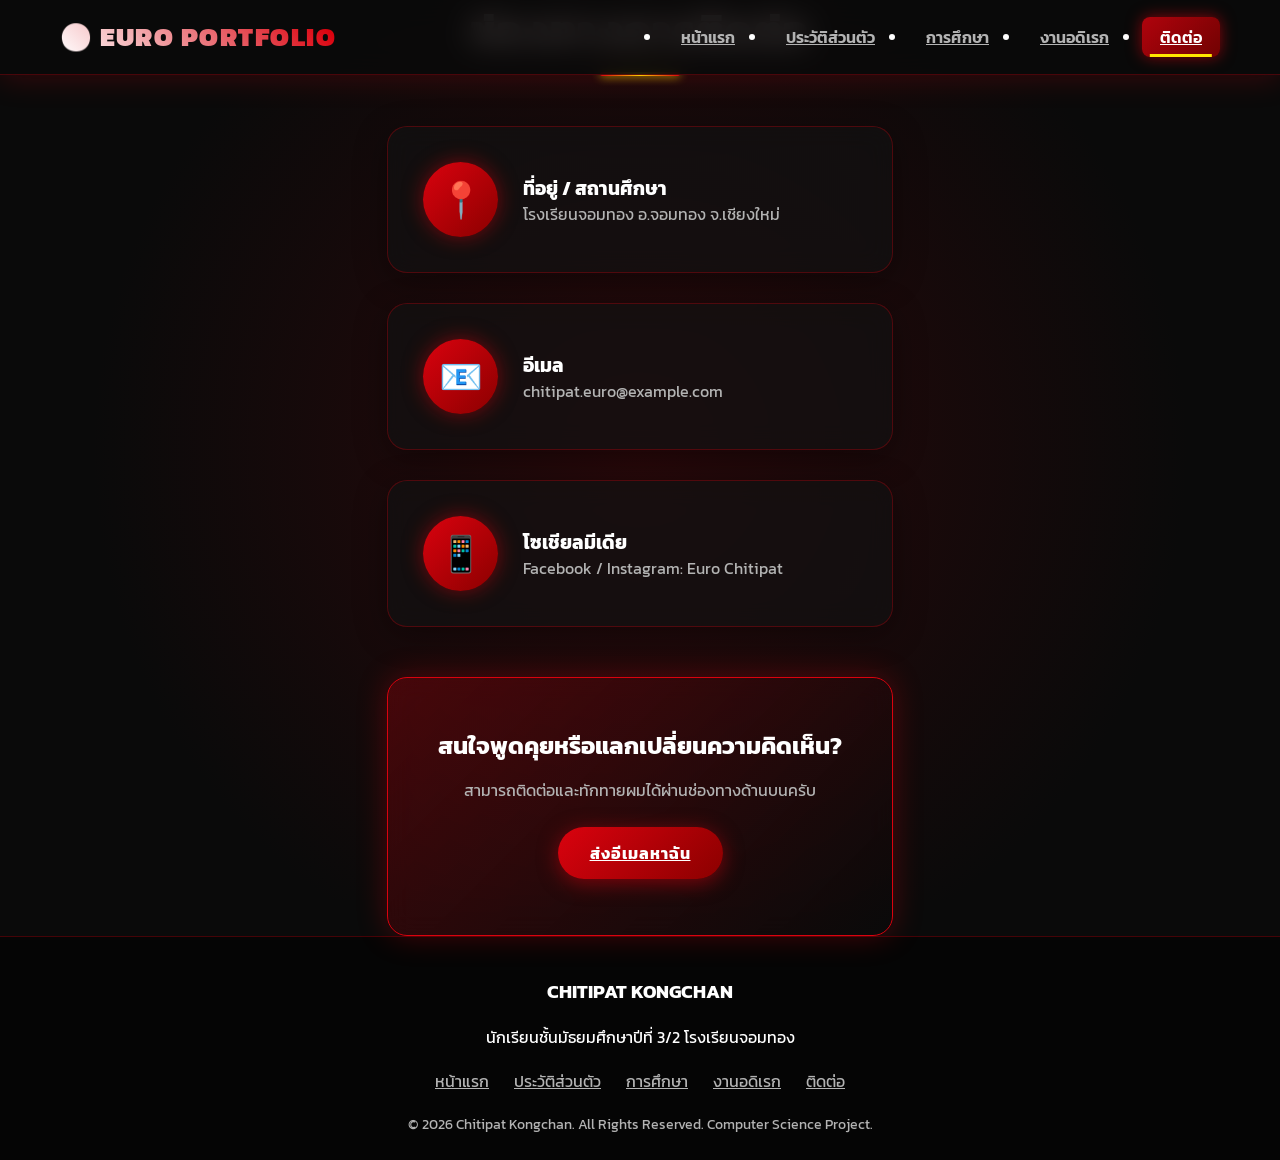
<file: contact.html>
<!DOCTYPE html>
<html lang="th">
<head>
  <meta charset="UTF-8">
  <meta name="viewport" content="width=device-width, initial-scale=1.0">
  <title>ติดต่อ | Euro Chitipat Portfolio</title>
  <link rel="stylesheet" href="style.css">
  <link href="https://fonts.googleapis.com/css2?family=Kanit:wght@300;400;600;700&display=swap" rel="stylesheet">
</head>
<body>

  <header class="navbar">
    <div class="nav-container">
      <div class="logo">
        <span>⚽ EURO PORTFOLIO</span>
      </div>
      <nav>
        <ul class="nav-menu">
          <li><a href="index.html" class="nav-link">หน้าแรก</a></li>
          <li><a href="profile.html" class="nav-link">ประวัติส่วนตัว</a></li>
          <li><a href="education.html" class="nav-link">การศึกษา</a></li>
          <li><a href="hobby.html" class="nav-link">งานอดิเรก</a></li>
          <li><a href="contact.html" class="nav-link active">ติดต่อ</a></li>
        </ul>
      </nav>
    </div>
  </header>

  <main class="container">
    <h1 class="section-title">ช่องทางการติดต่อ</h1>

    <div class="contact-grid">
      <div class="glass-card contact-card">
        <div class="contact-icon">📍</div>
        <div>
          <h3>ที่อยู่ / สถานศึกษา</h3>
          <p style="color: var(--text-muted);">โรงเรียนจอมทอง อ.จอมทอง จ.เชียงใหม่</p>
        </div>
      </div>

      <div class="glass-card contact-card">
        <div class="contact-icon">📧</div>
        <div>
          <h3>อีเมล</h3>
          <p style="color: var(--text-muted);">chitipat.euro@example.com</p>
        </div>
      </div>

      <div class="glass-card contact-card">
        <div class="contact-icon">📱</div>
        <div>
          <h3>โซเชียลมีเดีย</h3>
          <p style="color: var(--text-muted);">Facebook / Instagram: Euro Chitipat</p>
        </div>
      </div>
    </div>

    <div class="glass-card cta-box">
      <h2>สนใจพูดคุยหรือแลกเปลี่ยนความคิดเห็น?</h2>
      <p style="color: var(--text-muted); margin: 15px 0 25px;">สามารถติดต่อและทักทายผมได้ผ่านช่องทางด้านบนครับ</p>
      <a href="mailto:chitipat.euro@example.com" class="btn btn-primary">ส่งอีเมลหาฉัน</a>
    </div>
  </main>

  <footer class="footer">
    <div class="container footer-container">
      <h3>CHITIPAT KONGCHAN</h3>
      <p>นักเรียนชั้นมัธยมศึกษาปีที่ 3/2 โรงเรียนจอมทอง</p>
      <div class="footer-links">
        <a href="index.html">หน้าแรก</a>
        <a href="profile.html">ประวัติส่วนตัว</a>
        <a href="education.html">การศึกษา</a>
        <a href="hobby.html">งานอดิเรก</a>
        <a href="contact.html">ติดต่อ</a>
      </div>
      <div class="copyright">
        &copy; 2026 Chitipat Kongchan. All Rights Reserved. Computer Science Project.
      </div>
    </div>
  </footer>

</body>
</html>
</file>
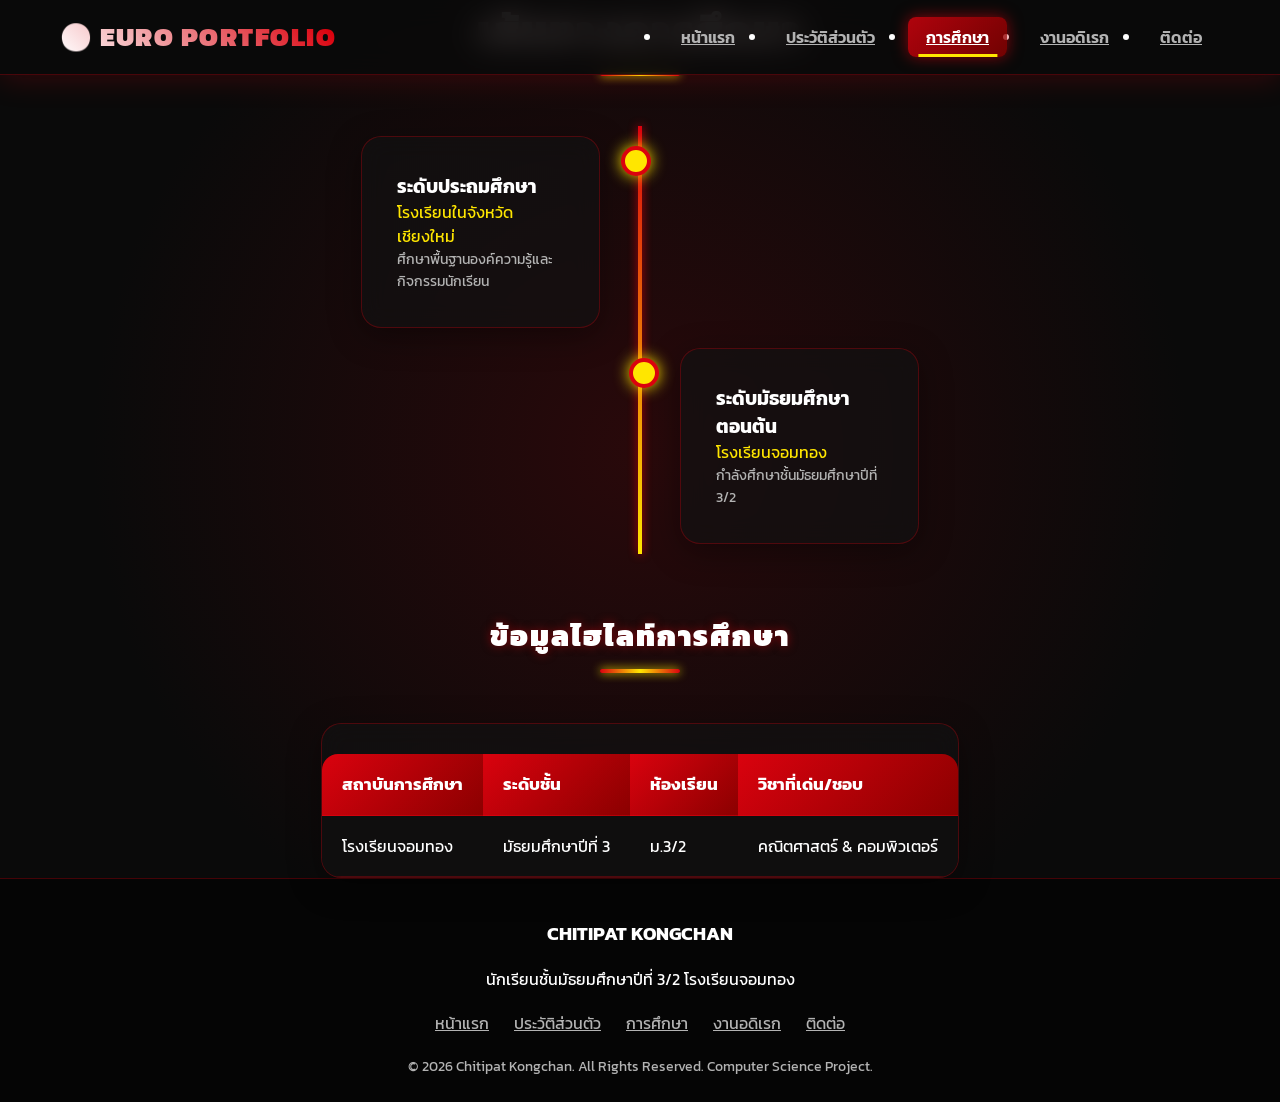
<file: education.html>
<!DOCTYPE html>
<html lang="th">
<head>
  <meta charset="UTF-8">
  <meta name="viewport" content="width=device-width, initial-scale=1.0">
  <title>การศึกษา | Euro Chitipat Portfolio</title>
  <link rel="stylesheet" href="style.css">
  <link href="https://fonts.googleapis.com/css2?family=Kanit:wght@300;400;600;700&display=swap" rel="stylesheet">
</head>
<body>

  <header class="navbar">
    <div class="nav-container">
      <div class="logo">
        <span>⚽ EURO PORTFOLIO</span>
      </div>
      <nav>
        <ul class="nav-menu">
          <li><a href="index.html" class="nav-link">หน้าแรก</a></li>
          <li><a href="profile.html" class="nav-link">ประวัติส่วนตัว</a></li>
          <li><a href="education.html" class="nav-link active">การศึกษา</a></li>
          <li><a href="hobby.html" class="nav-link">งานอดิเรก</a></li>
          <li><a href="contact.html" class="nav-link">ติดต่อ</a></li>
        </ul>
      </nav>
    </div>
  </header>

  <main class="container">
    <h1 class="section-title">เส้นทางการศึกษา</h1>

    <div class="timeline">
      <div class="timeline-container left">
        <div class="glass-card">
          <h3>ระดับประถมศึกษา</h3>
          <p style="color: var(--accent-gold);">โรงเรียนในจังหวัดเชียงใหม่</p>
          <p style="color: var(--text-muted); font-size: 0.9rem;">ศึกษาพื้นฐานองค์ความรู้และกิจกรรมนักเรียน</p>
        </div>
      </div>
      <div class="timeline-container right">
        <div class="glass-card">
          <h3>ระดับมัธยมศึกษาตอนต้น</h3>
          <p style="color: var(--accent-gold);">โรงเรียนจอมทอง</p>

          <p style="color: var(--text-muted); font-size: 0.9rem;">กำลังศึกษาชั้นมัธยมศึกษาปีที่ 3/2</p>
        </div>
      </div>
    </div>

    <h2 class="section-title" style="font-size: 1.8rem; margin-top: 50px;">ข้อมูลไฮไลท์การศึกษา</h2>
    <div class="glass-card" style="padding: 0; overflow-x: auto;">
      <table class="education-table">
        <thead>
          <tr>
            <th>สถาบันการศึกษา</th>
            <th>ระดับชั้น</th>
            <th>ห้องเรียน</th>
            <th>วิชาที่เด่น/ชอบ</th>
          </tr>
        </thead>
        <tbody>
          <tr>
            <td>โรงเรียนจอมทอง</td>
            <td>มัธยมศึกษาปีที่ 3</td>
            <td>ม.3/2</td>
            <td>คณิตศาสตร์ & คอมพิวเตอร์</td>
          </tr>
        </tbody>
      </table>
    </div>
  </main>

  <footer class="footer">
    <div class="container footer-container">
      <h3>CHITIPAT KONGCHAN</h3>
      <p>นักเรียนชั้นมัธยมศึกษาปีที่ 3/2 โรงเรียนจอมทอง</p>
      <div class="footer-links">
        <a href="index.html">หน้าแรก</a>
        <a href="profile.html">ประวัติส่วนตัว</a>
        <a href="education.html">การศึกษา</a>
        <a href="hobby.html">งานอดิเรก</a>
        <a href="contact.html">ติดต่อ</a>
      </div>
      <div class="copyright">
        &copy; 2026 Chitipat Kongchan. All Rights Reserved. Computer Science Project.
      </div>
    </div>
  </footer>

</body>
</html>
</file>
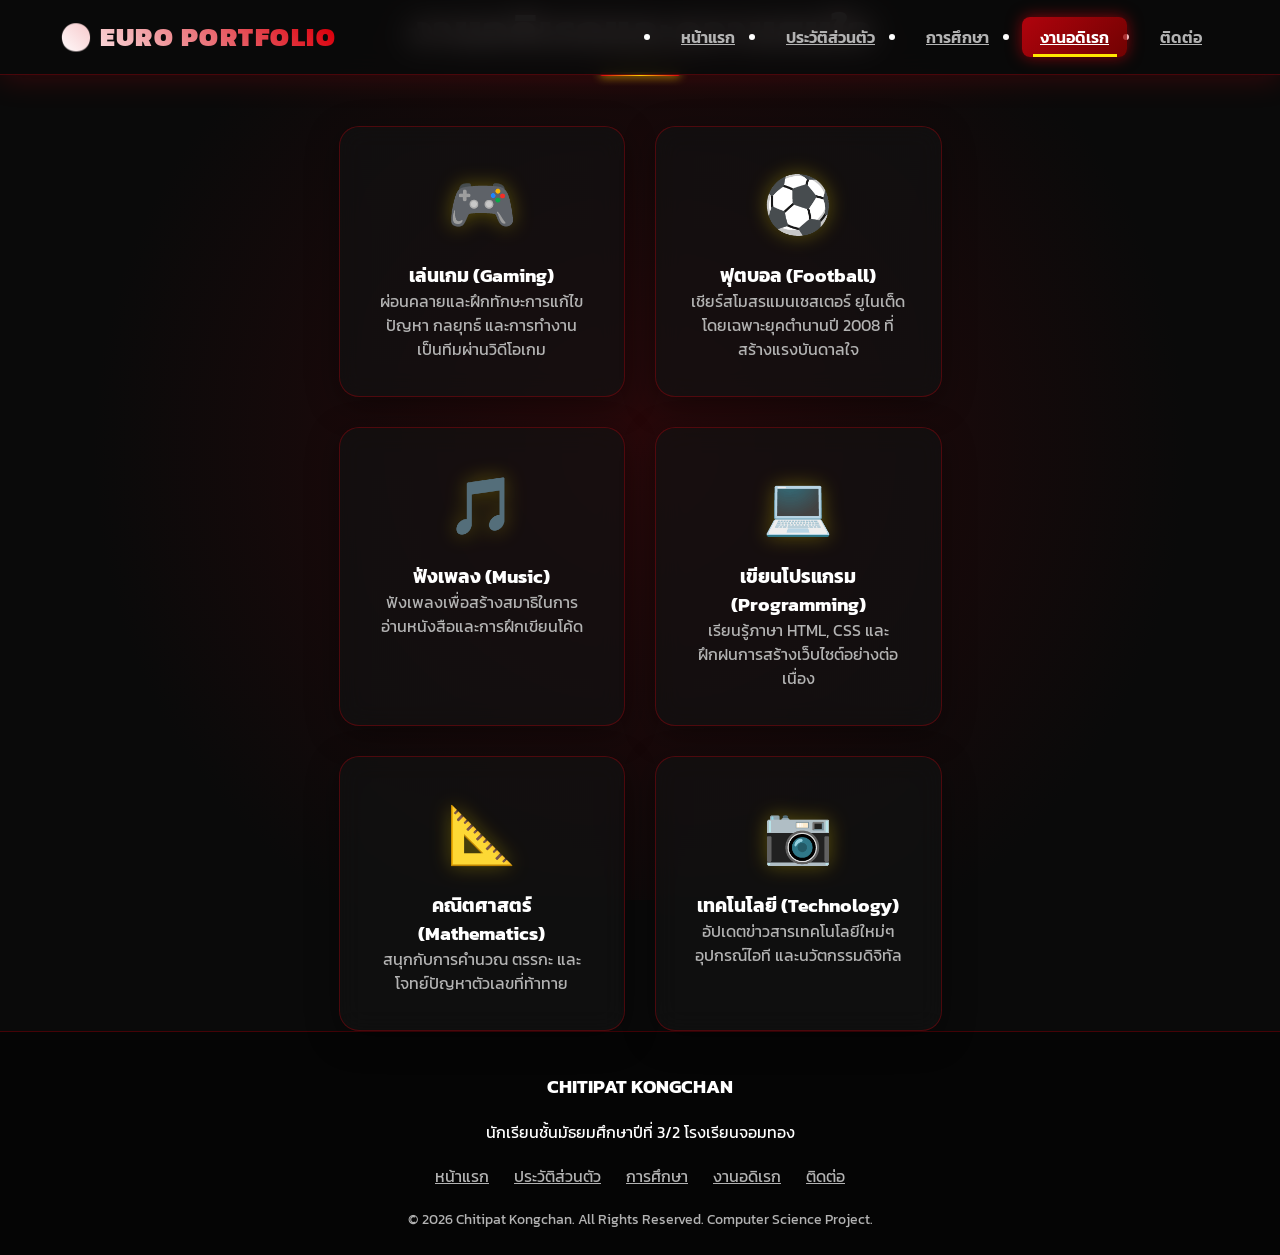
<file: hobby.html>
<!DOCTYPE html>
<html lang="th">
<head>
  <meta charset="UTF-8">
  <meta name="viewport" content="width=device-width, initial-scale=1.0">
  <title>งานอดิเรกและความสนใจ | Euro Chitipat Portfolio</title>
  <link rel="stylesheet" href="style.css">
  <link href="https://fonts.googleapis.com/css2?family=Kanit:wght@300;400;600;700&display=swap" rel="stylesheet">
</head>
<body>

  <header class="navbar">
    <div class="nav-container">
      <div class="logo">
        <span>⚽ EURO PORTFOLIO</span>
      </div>
      <nav>
        <ul class="nav-menu">
          <li><a href="index.html" class="nav-link">หน้าแรก</a></li>
          <li><a href="profile.html" class="nav-link">ประวัติส่วนตัว</a></li>
          <li><a href="education.html" class="nav-link">การศึกษา</a></li>
          <li><a href="hobby.html" class="nav-link active">งานอดิเรก</a></li>
          <li><a href="contact.html" class="nav-link">ติดต่อ</a></li>
        </ul>
      </nav>
    </div>
  </header>

  <main class="container">
    <h1 class="section-title">งานอดิเรกและความสนใจ</h1>

    <div class="hobby-grid">
      <div class="glass-card hobby-card">
        <div class="hobby-icon">🎮</div>
        <h3>เล่นเกม (Gaming)</h3>
        <p style="color: var(--text-muted);">ผ่อนคลายและฝึกทักษะการแก้ไขปัญหา กลยุทธ์ และการทำงานเป็นทีมผ่านวิดีโอเกม</p>
      </div>

      <div class="glass-card hobby-card">
        <div class="hobby-icon">⚽</div>
        <h3>ฟุตบอล (Football)</h3>
        <p style="color: var(--text-muted);">เชียร์สโมสรแมนเชสเตอร์ ยูไนเต็ด โดยเฉพาะยุคตำนานปี 2008 ที่สร้างแรงบันดาลใจ</p>
      </div>

      <div class="glass-card hobby-card">
        <div class="hobby-icon">🎵</div>
        <h3>ฟังเพลง (Music)</h3>
        <p style="color: var(--text-muted);">ฟังเพลงเพื่อสร้างสมาธิในการอ่านหนังสือและการฝึกเขียนโค้ด</p>
      </div>

      <div class="glass-card hobby-card">
        <div class="hobby-icon">💻</div>
        <h3>เขียนโปรแกรม (Programming)</h3>
        <p style="color: var(--text-muted);">เรียนรู้ภาษา HTML, CSS และฝึกฝนการสร้างเว็บไซต์อย่างต่อเนื่อง</p>
      </div>

      <div class="glass-card hobby-card">
        <div class="hobby-icon">📐</div>
        <h3>คณิตศาสตร์ (Mathematics)</h3>
        <p style="color: var(--text-muted);">สนุกกับการคำนวณ ตรรกะ และโจทย์ปัญหาตัวเลขที่ท้าทาย</p>
      </div>

      <div class="glass-card hobby-card">
        <div class="hobby-icon">📷</div>
        <h3>เทคโนโลยี (Technology)</h3>
        <p style="color: var(--text-muted);">อัปเดตข่าวสารเทคโนโลยีใหม่ๆ อุปกรณ์ไอที และนวัตกรรมดิจิทัล</p>
      </div>
    </div>
  </main>

  <footer class="footer">
    <div class="container footer-container">
      <h3>CHITIPAT KONGCHAN</h3>
      <p>นักเรียนชั้นมัธยมศึกษาปีที่ 3/2 โรงเรียนจอมทอง</p>
      <div class="footer-links">
        <a href="index.html">หน้าแรก</a>
        <a href="profile.html">ประวัติส่วนตัว</a>
        <a href="education.html">การศึกษา</a>
        <a href="hobby.html">งานอดิเรก</a>
        <a href="contact.html">ติดต่อ</a>
      </div>
      <div class="copyright">
        &copy; 2026 Chitipat Kongchan. All Rights Reserved. Computer Science Project.
      </div>
    </div>
  </footer>

</body>
</html>
</file>
<file: style.css>
/* ==========================================================================
   Manchester United 2008 Champion Theme - Advanced CSS Effects
   ========================================================================== */
@import url('https://fonts.googleapis.com/css2?family=Kanit:wght@300;400;600;700;900&display=swap');

:root {
  --primary-red: #da020e;
  --dark-red: #8b0000;
  --accent-gold: #ffe600;
  --dark-bg: #0a0a0a;
  --card-bg: rgba(18, 18, 18, 0.7);
  --card-border: rgba(218, 2, 14, 0.3);
  --glass-glow: rgba(218, 2, 14, 0.15);
  --text-main: #ffffff;
  --text-muted: #b3b3b3;
  --transition-fast: all 0.25s cubic-bezier(0.4, 0, 0.2, 1);
  --transition-smooth: all 0.5s cubic-bezier(0.175, 0.885, 0.32, 1.275);
}

* {
  margin: 0;
  padding: 0;
  box-sizing: border-box;
}

body {
  font-family: 'Kanit', sans-serif;
  background-color: var(--dark-bg);
  color: var(--text-main);
  min-height: 100vh;
  display: flex;
  flex-direction: column;
  overflow-x: hidden;
  
  /* ดึงรูปนักเตะ Man Utd 2008 มาเป็น Background หลัก + Parallax Effect */
  background-image: 
    radial-gradient(circle at center, rgba(218, 2, 14, 0.15) 0%, rgba(10, 10, 10, 0.85) 70%),
    linear-gradient(to bottom, rgba(10, 10, 10, 0.75), rgba(10, 10, 10, 0.95)),
    url('https://images.canvas.org/Gemini_Generated_Image_a2sji7a2sji7a2sj.jpe'); /* ใช้ภาพนักเตะแมนยู 2008 ที่ระบุ */
  background-size: cover;
  background-position: center top;
  background-attachment: fixed;
  background-repeat: no-repeat;
}

main {
  flex: 1;
  padding-top: 110px;
  padding-bottom: 60px;
  animation: fadeIn 0.8s ease-in-out;
}

/* ==========================================================================
   Navigation Bar (Glassmorphism & Neon Glow)
   ========================================================================== */
.navbar {
  position: fixed;
  top: 0;
  left: 0;
  width: 100%;
  z-index: 1000;
  background: rgba(10, 10, 10, 0.85);
  backdrop-filter: blur(15px);
  -webkit-backdrop-filter: blur(15px);
  border-bottom: 1px solid var(--card-border);
  padding: 18px 0;
  box-shadow: 0 4px 30px rgba(218, 2, 14, 0.2);
}

.nav-container {
  max-width: 1200px;
  margin: 0 auto;
  padding: 0 20px;
  display: flex;
  justify-content: space-between;
  align-items: center;
}

.logo {
  font-size: 1.6rem;
  font-weight: 900;
  letter-spacing: 1.5px;
  background: linear-gradient(45deg, #ffffff, var(--primary-red), var(--accent-gold));
  background-size: 200% auto;
  -webkit-background-clip: text;
  -webkit-text-fill-color: transparent;
  animation: shine 4s linear infinite;
}

.nav-menu {
  display: flex;
  gap: 15px;
}

.nav-link {
  position: relative;
  padding: 8px 18px;
  border-radius: 8px;
  font-weight: 600;
  transition: var(--transition-fast);
  color: var(--text-muted);
  overflow: hidden;
}

.nav-link::before {
  content: '';
  position: absolute;
  bottom: 0;
  left: 50%;
  width: 0;
  height: 3px;
  background: var(--accent-gold);
  transition: var(--transition-fast);
  transform: translateX(-50%);
}

.nav-link:hover::before,
.nav-link.active::before {
  width: 80%;
}

.nav-link:hover,
.nav-link.active {
  color: var(--text-main);
  background: linear-gradient(135deg, rgba(218, 2, 14, 0.8), rgba(139, 0, 0, 0.8));
  box-shadow: 0 0 15px rgba(218, 2, 14, 0.6);
  transform: translateY(-2px);
}

/* ==========================================================================
   UI Components & Interactive Effects
   ========================================================================== */
.container {
  max-width: 1200px;
  margin: 0 auto;
  padding: 0 20px;
}

.section-title {
  font-size: 2.5rem;
  font-weight: 900;
  text-align: center;
  margin-bottom: 50px;
  position: relative;
  text-transform: uppercase;
  letter-spacing: 2px;
  text-shadow: 0 0 10px rgba(218, 2, 14, 0.5);
}

.section-title::after {
  content: '';
  display: block;
  width: 80px;
  height: 4px;
  background: linear-gradient(90deg, var(--primary-red), var(--accent-gold), var(--primary-red));
  margin: 12px auto 0;
  border-radius: 2px;
  box-shadow: 0 0 10px var(--accent-gold);
}

.btn {
  display: inline-block;
  padding: 14px 32px;
  border-radius: 50px;
  font-weight: 700;
  text-transform: uppercase;
  letter-spacing: 1px;
  transition: var(--transition-smooth);
  cursor: pointer;
  border: none;
  position: relative;
  overflow: hidden;
  z-index: 1;
}

.btn-primary {
  background: linear-gradient(135deg, var(--primary-red), var(--dark-red));
  color: var(--text-main);
  box-shadow: 0 4px 20px rgba(218, 2, 14, 0.5);
}

.btn-primary:hover {
  transform: translateY(-5px) scale(1.03);
  box-shadow: 0 10px 25px rgba(218, 2, 14, 0.8), 0 0 15px var(--accent-gold);
}

.btn-outline {
  background: rgba(0, 0, 0, 0.5);
  color: var(--text-main);
  border: 2px solid var(--primary-red);
  backdrop-filter: blur(5px);
}

.btn-outline:hover {
  background: var(--primary-red);
  transform: translateY(-5px) scale(1.03);
  box-shadow: 0 10px 25px rgba(218, 2, 14, 0.6);
}

/* Glassmorphism Card Hover Lift Effect */
.glass-card {
  background: var(--card-bg);
  backdrop-filter: blur(12px);
  -webkit-backdrop-filter: blur(12px);
  border: 1px solid var(--card-border);
  border-radius: 20px;
  padding: 35px;
  transition: var(--transition-smooth);
  box-shadow: 0 8px 32px 0 rgba(0, 0, 0, 0.37);
  position: relative;
}

.glass-card:hover {
  transform: translateY(-10px) scale(1.01);
  border-color: var(--primary-red);
  box-shadow: 0 15px 35px rgba(218, 2, 14, 0.3), inset 0 0 15px var(--glass-glow);
}

/* ==========================================================================
   Hero Section Effects (index.html)
   ========================================================================== */
.hero {
  display: grid;
  grid-template-columns: 1.2fr 0.8fr;
  gap: 50px;
  align-items: center;
  padding: 40px 0 80px;
}

.hero-content h1 {
  font-size: 3.2rem;
  line-height: 1.15;
  margin-bottom: 15px;
  font-weight: 900;
}

.hero-subtitle {
  font-size: 1.6rem;
  color: var(--accent-gold);
  margin-bottom: 20px;
  font-weight: 600;
  text-shadow: 0 0 8px rgba(255, 230, 0, 0.4);
}

.hero-description {
  color: var(--text-muted);
  font-size: 1.15rem;
  margin-bottom: 35px;
  line-height: 1.8;
}

.hero-buttons {
  display: flex;
  gap: 20px;
}

/* Avatar Frame Animation */
.hero-image-wrapper {
  position: relative;
  display: flex;
  justify-content: center;
  align-items: center;
}

.hero-image-bg {
  position: absolute;
  width: 330px;
  height: 330px;
  border-radius: 50%;
  background: conic-gradient(from 0deg, var(--primary-red), var(--accent-gold), var(--dark-red), var(--primary-red));
  animation: rotateGlow 6s linear infinite;
  filter: blur(25px);
  opacity: 0.6;
  z-index: 1;
}

.hero-image {
  position: relative;
  z-index: 2;
  width: 290px;
  height: 290px;
  object-fit: cover;
  border-radius: 50%;
  border: 4px solid var(--accent-gold);
  box-shadow: 0 0 30px rgba(218, 2, 14, 0.8);
  transition: var(--transition-smooth);
}

.hero-image:hover {
  transform: rotate(3deg) scale(1.05);
  box-shadow: 0 0 45px rgba(255, 230, 0, 0.8);
}

/* ==========================================================================
   Profile Section (profile.html)
   ========================================================================== */
.profile-grid {
  display: grid;
  grid-template-columns: 1fr 2fr;
  gap: 40px;
}

.profile-card-left {
  text-align: center;
}

.profile-avatar {
  width: 210px;
  height: 210px;
  border-radius: 50%;
  object-fit: cover;
  border: 4px solid var(--primary-red);
  margin-bottom: 20px;
  box-shadow: 0 0 25px rgba(218, 2, 14, 0.5);
  transition: var(--transition-smooth);
}

.profile-avatar:hover {
  transform: scale(1.05);
  border-color: var(--accent-gold);
}

.info-list {
  display: grid;
  grid-template-columns: repeat(2, 1fr);
  gap: 20px;
  margin-top: 30px;
}

.info-item {
  background: rgba(0, 0, 0, 0.4);
  padding: 18px;
  border-radius: 12px;
  border-left: 4px solid var(--primary-red);
  transition: var(--transition-fast);
}

.info-item:hover {
  border-left-color: var(--accent-gold);
  background: rgba(218, 2, 14, 0.15);
  transform: translateX(5px);
}

.info-label {
  font-size: 0.85rem;
  color: var(--text-muted);
  text-transform: uppercase;
}

.info-value {
  font-size: 1.15rem;
  font-weight: 700;
  color: var(--text-main);
  margin-top: 3px;
}

/* ==========================================================================
   Education Timeline Section (education.html)
   ========================================================================== */
.timeline {
  position: relative;
  max-width: 850px;
  margin: 0 auto 60px;
}

.timeline::after {
  content: '';
  position: absolute;
  width: 4px;
  background: linear-gradient(to bottom, var(--primary-red), var(--accent-gold));
  top: 0;
  bottom: 0;
  left: 50%;
  margin-left: -2px;
  box-shadow: 0 0 10px var(--primary-red);
}

.timeline-container {
  padding: 10px 40px;
  position: relative;
  width: 50%;
}

.timeline-container.left { left: 0; }
.timeline-container.right { left: 50%; }

.timeline-container::after {
  content: '';
  position: absolute;
  width: 22px;
  height: 22px;
  right: -11px;
  background-color: var(--accent-gold);
  border: 4px solid var(--primary-red);
  top: 20px;
  border-radius: 50%;
  z-index: 1;
  box-shadow: 0 0 15px var(--accent-gold);
}

.timeline-container.right::after { left: -11px; }

.education-table {
  width: 100%;
  border-collapse: collapse;
  margin-top: 30px;
  overflow: hidden;
  border-radius: 16px;
}

.education-table th,
.education-table td {
  padding: 18px 20px;
  text-align: left;
}

.education-table th {
  background: linear-gradient(135deg, var(--primary-red), var(--dark-red));
  color: var(--text-main);
  font-size: 1.05rem;
}

.education-table tr {
  background: rgba(15, 15, 15, 0.7);
  border-bottom: 1px solid var(--card-border);
  transition: var(--transition-fast);
}

.education-table tr:hover {
  background: rgba(218, 2, 14, 0.2);
}

/* ==========================================================================
   Hobby Section (hobby.html)
   ========================================================================== */
.hobby-grid {
  display: grid;
  grid-template-columns: repeat(auto-fit, minmax(280px, 1fr));
  gap: 30px;
}

.hobby-card {
  text-align: center;
}

.hobby-icon {
  font-size: 3.5rem;
  margin-bottom: 15px;
  display: inline-block;
  transition: var(--transition-smooth);
  filter: drop-shadow(0 0 10px rgba(255, 230, 0, 0.3));
}

.hobby-card:hover .hobby-icon {
  transform: scale(1.25) rotate(10deg);
}

/* ==========================================================================
   Contact Section (contact.html)
   ========================================================================== */
.contact-grid {
  display: grid;
  grid-template-columns: repeat(auto-fit, minmax(300px, 1fr));
  gap: 30px;
  margin-bottom: 50px;
}

.contact-card {
  display: flex;
  align-items: center;
  gap: 25px;
}

.contact-icon {
  font-size: 2.2rem;
  background: linear-gradient(135deg, var(--primary-red), var(--dark-red));
  width: 75px;
  height: 75px;
  display: flex;
  align-items: center;
  justify-content: center;
  border-radius: 50%;
  color: var(--accent-gold);
  box-shadow: 0 0 20px rgba(218, 2, 14, 0.5);
  flex-shrink: 0;
}

.cta-box {
  text-align: center;
  padding: 50px;
  background: linear-gradient(135deg, rgba(218, 2, 14, 0.25), rgba(10, 10, 10, 0.9));
  border: 1px solid var(--primary-red);
  box-shadow: 0 0 30px rgba(218, 2, 14, 0.3);
}

/* ==========================================================================
   Footer
   ========================================================================== */
.footer {
  background: #050505;
  border-top: 1px solid var(--card-border);
  padding: 40px 0 25px;
  margin-top: auto;
}

.footer-container {
  display: flex;
  flex-direction: column;
  align-items: center;
  gap: 20px;
  text-align: center;
}

.footer-links {
  display: flex;
  gap: 25px;
}

.footer-links a {
  color: var(--text-muted);
  transition: var(--transition-fast);
}

.footer-links a:hover {
  color: var(--accent-gold);
  text-shadow: 0 0 8px var(--accent-gold);
}

.copyright {
  color: var(--text-muted);
  font-size: 0.9rem;
}

/* ==========================================================================
   Keyframe Animations
   ========================================================================== */
@keyframes fadeIn {
  from { opacity: 0; transform: translateY(15px); }
  to { opacity: 1; transform: translateY(0); }
}

@keyframes rotateGlow {
  0% { transform: rotate(0deg); }
  100% { transform: rotate(360deg); }
}

@keyframes shine {
  to { background-position: 200% center; }
}

/* ==========================================================================
   Responsive Design
   ========================================================================== */
@media (max-width: 768px) {
  .nav-container { flex-direction: column; gap: 15px; }
  .nav-menu { flex-wrap: wrap; justify-content: center; gap: 8px; }
  .hero { grid-template-columns: 1fr; text-align: center; }
  .hero-buttons { justify-content: center; }
  .profile-grid { grid-template-columns: 1fr; }
  .info-list { grid-template-columns: 1fr; }
  .timeline::after { left: 31px; }
  .timeline-container { width: 100%; padding-left: 70px; padding-right: 20px; }
  .timeline-container.right { left: 0%; }
  .timeline-container.left::after,
  .timeline-container.right::after { left: 20px; }
}
</file>
